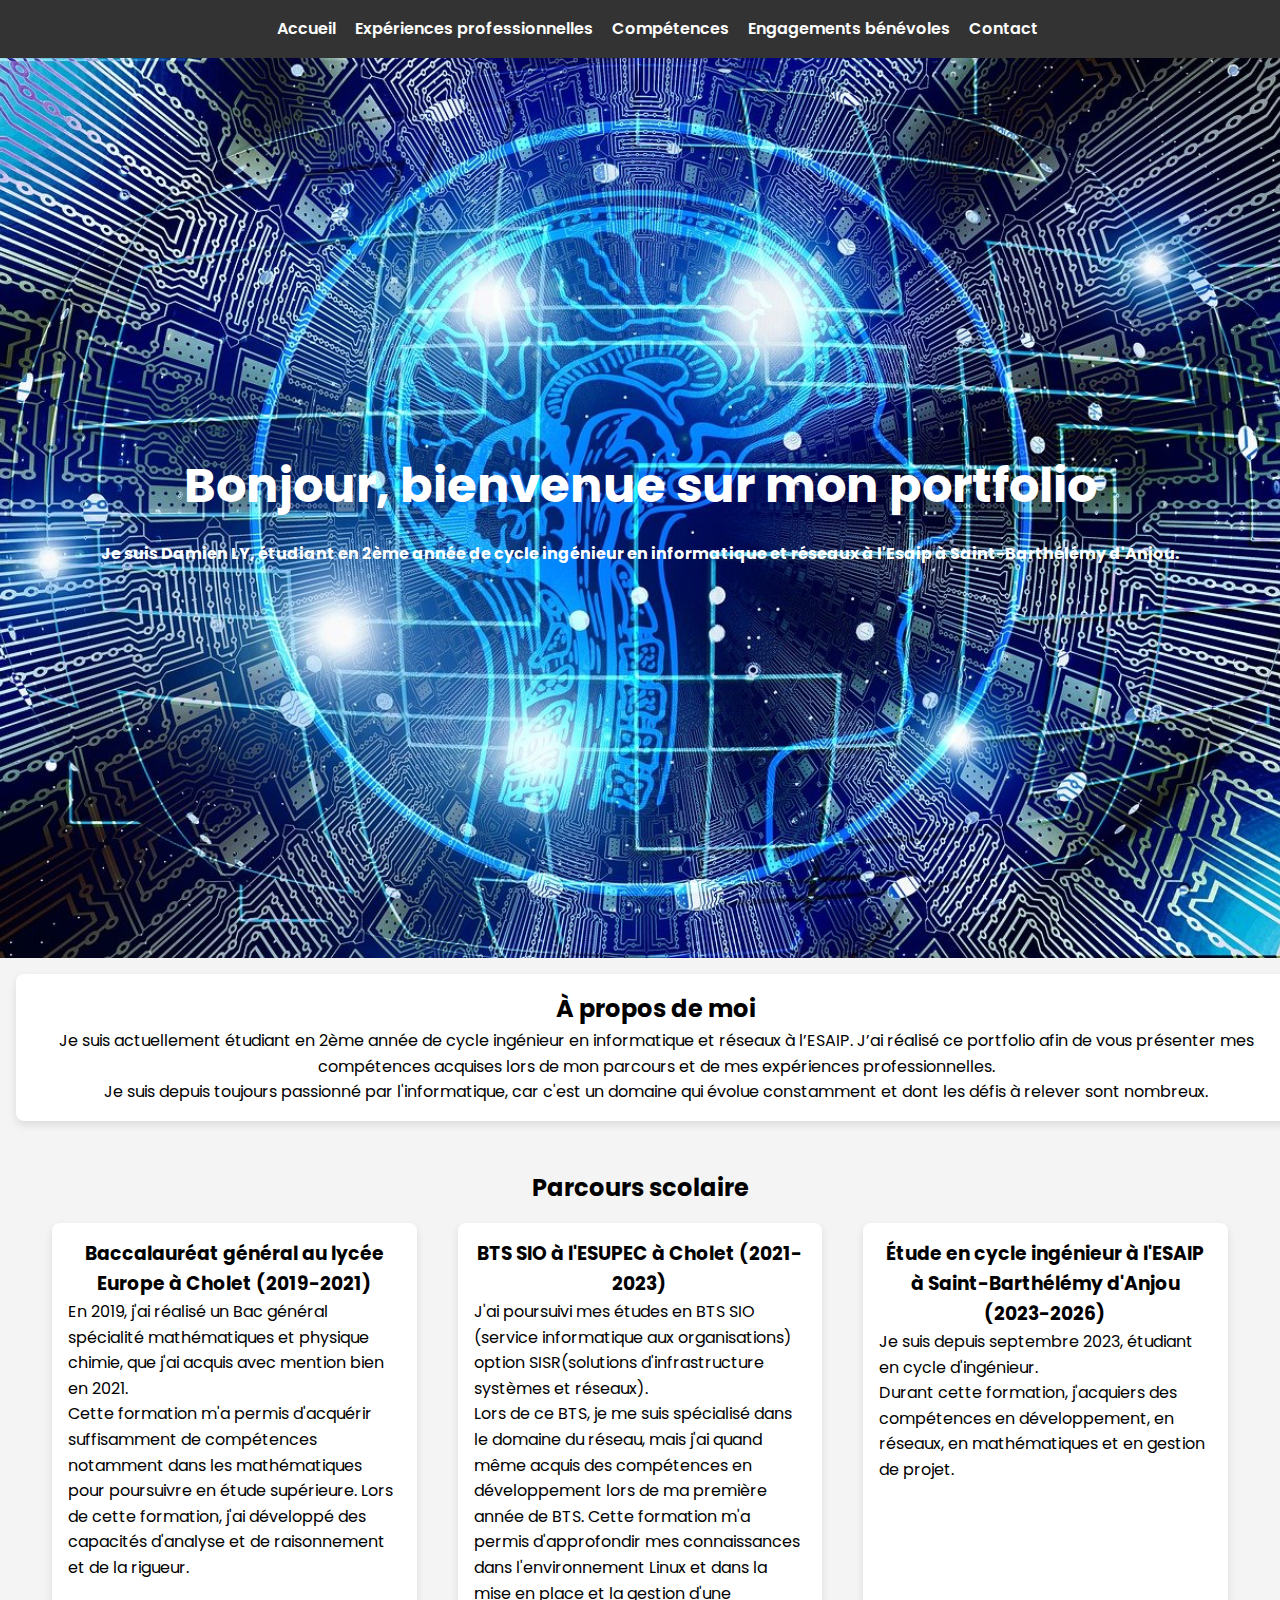
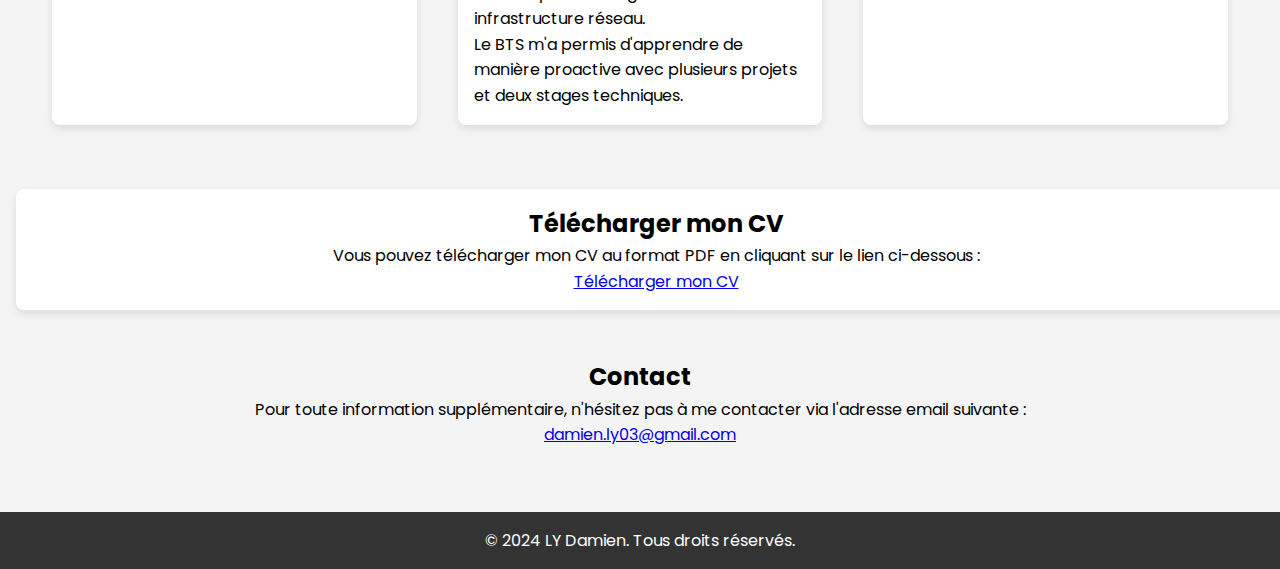
<file: index.html>
<!DOCTYPE html>
<html lang="fr">
<head>
    <meta charset="UTF-8">
    <meta name="viewport" content="width=device-width, initial-scale=1.0">
    <title>Portfolio de Compétences</title>
    <link rel="stylesheet" href="styles.css">
    <link href="https://fonts.googleapis.com/css2?family=Poppins:wght@300;400;600&display=swap" rel="stylesheet">
</head>
<body>
    <header>
        <nav>
            <ul>
                <li><a href="index.html">Accueil</a></li>
                <li><a href="experience-professionnel.html">Expériences professionnelles</a></li>
                <li><a href="competences.html">Compétences</a></li>
                <li><a href="engagements-benevoles.html">Engagements bénévoles</a></li>
                <li><a href="contact.html">Contact</a></li>
            </ul>
        </nav>
    </header>

    <section id="accueil">
        <div class="texte-presentation">
            <h1>Bonjour, bienvenue sur mon portfolio</h1>
            <p><strong>Je suis Damien LY, étudiant en 2ème année de cycle ingénieur en informatique et réseaux à l'Esaip à Saint-Barthélémy d'Anjou.</strong></p>
        </div>
    </section>

    <section id="about">
        <h2>À propos de moi</h2>
        <p>Je suis actuellement étudiant en 2ème année de cycle ingénieur en informatique et réseaux à l’ESAIP. J’ai réalisé ce portfolio afin de vous présenter mes compétences acquises lors de mon parcours et de mes expériences professionnelles.</p>
        <p>Je suis depuis toujours passionné par l'informatique, car c'est un domaine qui évolue constamment et dont les défis à relever sont nombreux.</p>
    </section>
    <section id="parcours-scolaire">
        <h2>Parcours scolaire</h2>
        <div class="parcours-container">
            <div class="formation">
                <h3>Baccalauréat général au lycée Europe à Cholet (2019-2021)</h3>
                <p>En 2019, j'ai réalisé un Bac général spécialité mathématiques et physique chimie, que j'ai acquis avec mention bien en 2021.</p>
                <p>Cette formation m'a permis d'acquérir suffisamment de compétences notamment dans les mathématiques pour poursuivre en étude supérieure. Lors de cette formation, j'ai développé des capacités d'analyse et de raisonnement et de la rigueur.</p>
            </div>
            <div class="formation">
                <h3>BTS SIO à l'ESUPEC à Cholet (2021-2023)</h3>
                <p>J'ai poursuivi mes études en BTS SIO (service informatique aux organisations) option SISR(solutions d'infrastructure systèmes et réseaux).</p>
                <p>Lors de ce BTS, je me suis spécialisé dans le domaine du réseau, mais j'ai quand même acquis des compétences en développement lors de ma première année de BTS. Cette formation m'a permis d'approfondir mes connaissances dans l'environnement Linux et dans la mise en place et la gestion d'une infrastructure réseau.</p>
                <p>Le BTS m'a permis d'apprendre de manière proactive avec plusieurs projets et deux stages techniques.</p>
            </div>
            <div class="formation">
                <h3>Étude en cycle ingénieur à l'ESAIP à Saint-Barthélémy d'Anjou (2023-2026)</h3>
                <p>Je suis depuis septembre 2023, étudiant en cycle d'ingénieur.</p>
                <p>Durant cette formation, j'acquiers des compétences en développement, en réseaux, en mathématiques et en gestion de projet.</p>
            
            </div>
        </div>
    </section>
    <section id="cv">
        <h2>Télécharger mon CV</h2>
        <p>Vous pouvez télécharger mon CV au format PDF en cliquant sur le lien ci-dessous :</p>
        <a href="cv-damien.pdf" download="cv-damien.pdf">Télécharger mon CV</a>
    </section>


    <section id="contact">
        <h2>Contact</h2>
        <p>Pour toute information supplémentaire, n'hésitez pas à me contacter via l'adresse email suivante :</p>
        <a href="monemail">damien.ly03@gmail.com</a>
    </section>

    <footer>
        <p>&copy; 2024 LY Damien. Tous droits réservés.</p>
    </footer>
</body>
</html>
</file>
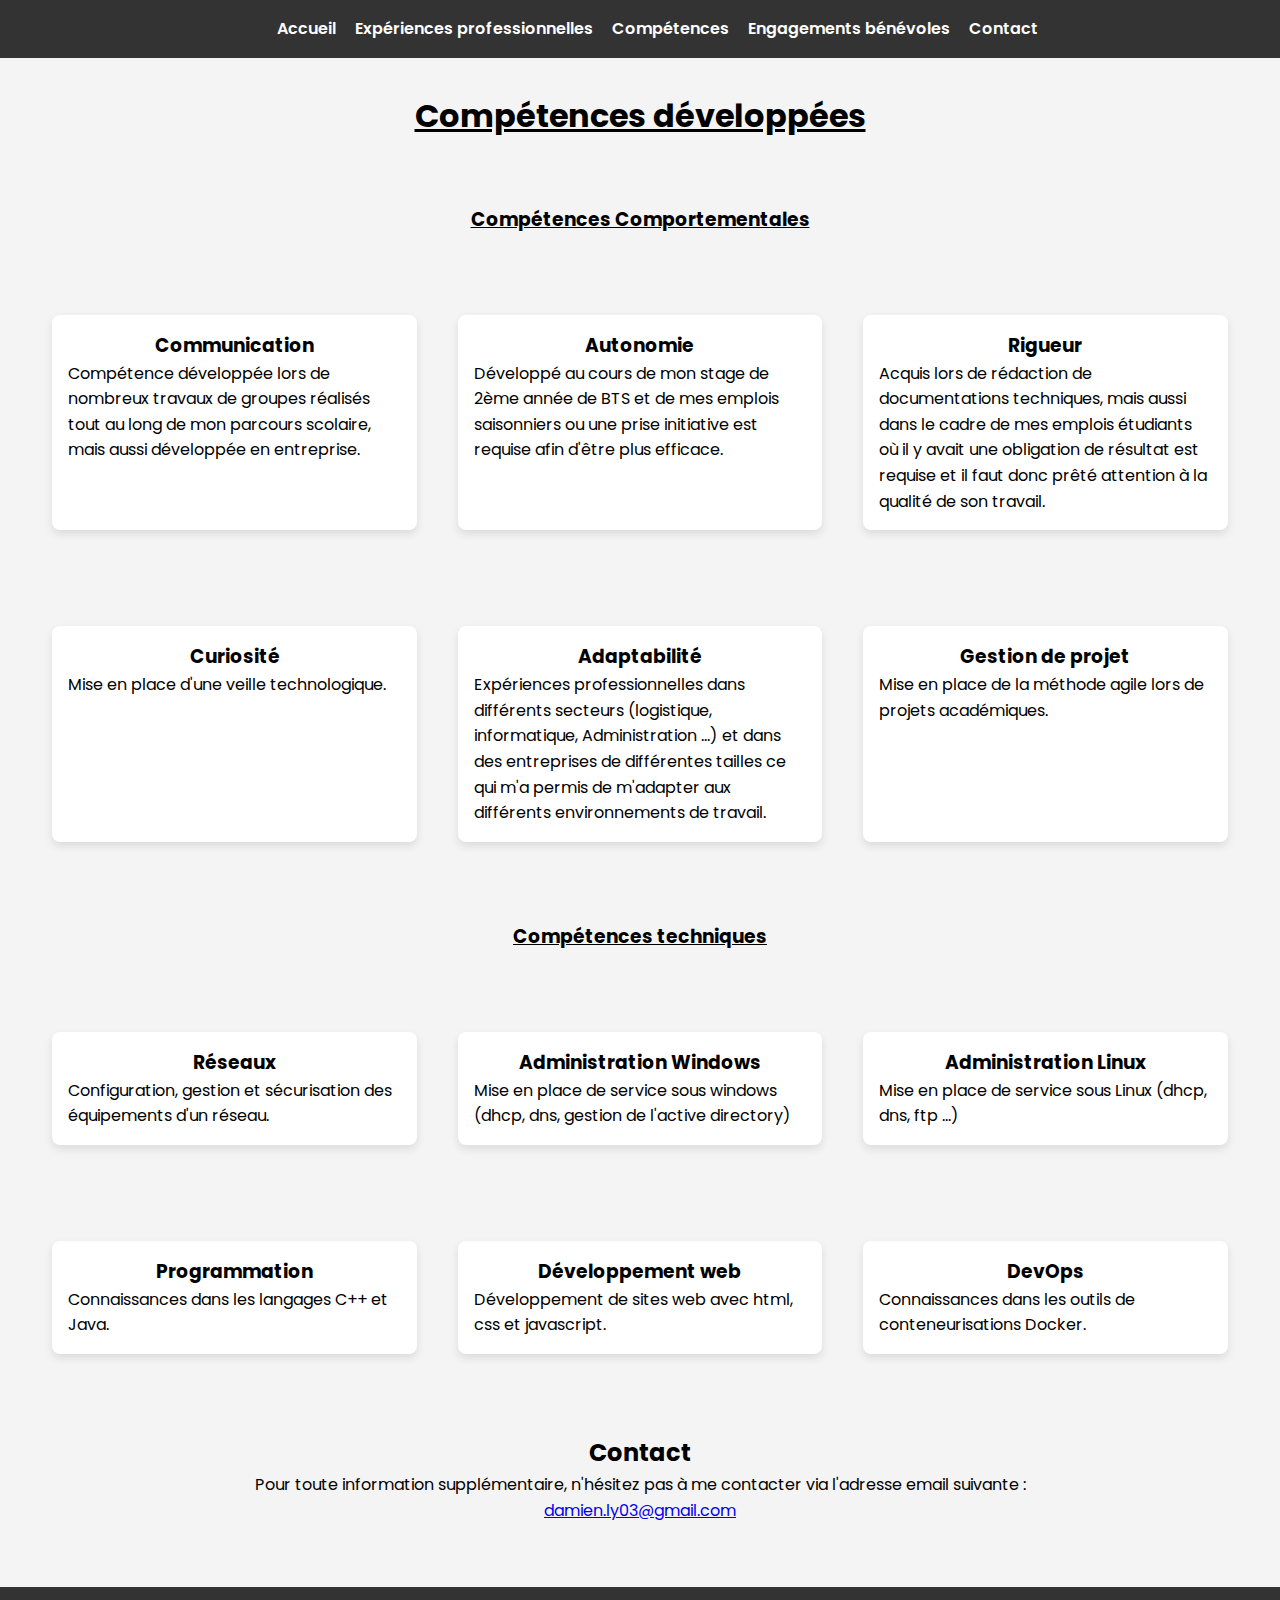
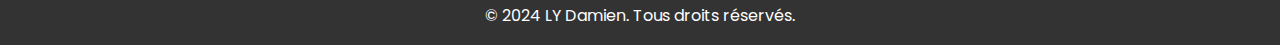
<file: competences.html>
<!DOCTYPE html>
<html lang="fr">
<head>
    <meta charset="UTF-8">
    <meta name="viewport" content="width=device-width, initial-scale=1.0">
    <title>Portfolio de Compétences</title>
    <link rel="stylesheet" href="styles.css">
    <link href="https://fonts.googleapis.com/css2?family=Poppins:wght@300;400;600&display=swap" rel="stylesheet">
</head>
<body>
    <header>
        <nav>
            <ul>
                <li><a href="index.html">Accueil</a></li>
                <li><a href="experience-professionnel.html">Expériences professionnelles</a></li>
                <li><a href="competences.html">Compétences</a></li>
                <li><a href="engagements-benevoles.html">Engagements bénévoles</a></li>
                <li><a href="contact.html">Contact</a></li>
            </ul>
        </nav>
    </header>
    <section id="titre-competence">
        <h1><u>Compétences développées</u></h1>
    </section>
    <section id="titre-competence">
        <h3><u>Compétences Comportementales</u></h3>
    </section>
    <section id="competences">
        <div class="competence-container">
            <div class="competence">
                <h3>Communication</h3>
                <p>Compétence développée lors de nombreux travaux de groupes réalisés tout au long de mon parcours scolaire, mais aussi développée en entreprise.</p>
               </div>
            <div class="competence">
                <h3>Autonomie</h3>
                <p>Développé au cours de mon stage de 2ème année de BTS et de mes emplois saisonniers ou une prise initiative est requise afin d'être plus efficace. </p>
               </div>
            <div class="competence">
                <h3>Rigueur</h3>
                <p>Acquis lors de rédaction de documentations techniques, mais aussi dans le cadre de mes emplois étudiants où il y avait une obligation de résultat est requise et il faut donc prêté attention à la qualité de son travail.</p>
            </div>
        </div>
    </section>
    <section id="competences">
        <div class="competence-container">
            <div class="competence">
                <h3>Curiosité</h3>
                <p>Mise en place d'une veille technologique.</p>
               </div>
            <div class="competence">
                <h3>Adaptabilité</h3>
                <p>Expériences professionnelles dans différents secteurs (logistique, informatique, Administration ...) et dans des entreprises de différentes tailles ce qui m'a permis de m'adapter aux différents environnements de travail.</p>
               </div>
            <div class="competence">
                <h3>Gestion de projet</h3>
                <p>Mise en place de la méthode agile lors de projets académiques.</p>
            </div>
        </div>
    </section>
    <section id="titre-competence">
        <h3><u>Compétences techniques</u></h3>
    </section>
    <section id="competences">
        <div class="competence-container">
            <div class="competence">
                <h3>Réseaux</h3>
                <p>Configuration, gestion et sécurisation des équipements d'un réseau.</p>
               </div>
                
            <div class="competence">
                <h3>Administration Windows</h3>
                <p> Mise en place de service sous windows (dhcp, dns, gestion de l'active directory)</p>
                </div>
            <div class="competence">
                <h3>Administration Linux</h3>
                <p> Mise en place de service sous Linux (dhcp, dns, ftp ...)</p>
            </div>
        </div>
    </section>
    <section id="competences">
        <div class="competence-container">
            <div class="competence">
                <h3>Programmation</h3>
                <p>Connaissances dans les langages C++ et Java.</p>
            </div>
            <div class="competence">
                <h3>Développement web</h3>
                <p>Développement de sites web avec html, css et javascript.</p>
               </div>
            <div class="competence">
                <h3>DevOps</h3>
                <p>Connaissances dans les outils de conteneurisations Docker.</p>
            </div>
        </div>
    </section>
    <section id="contact">
        <h2>Contact</h2>
        <p>Pour toute information supplémentaire, n'hésitez pas à me contacter via l'adresse email suivante :</p>
        <a href="monemail">damien.ly03@gmail.com</a>
    </section>
    <footer>
        <p>&copy; 2024 LY Damien. Tous droits réservés.</p>
    </footer>
</body>
</html>
</file>
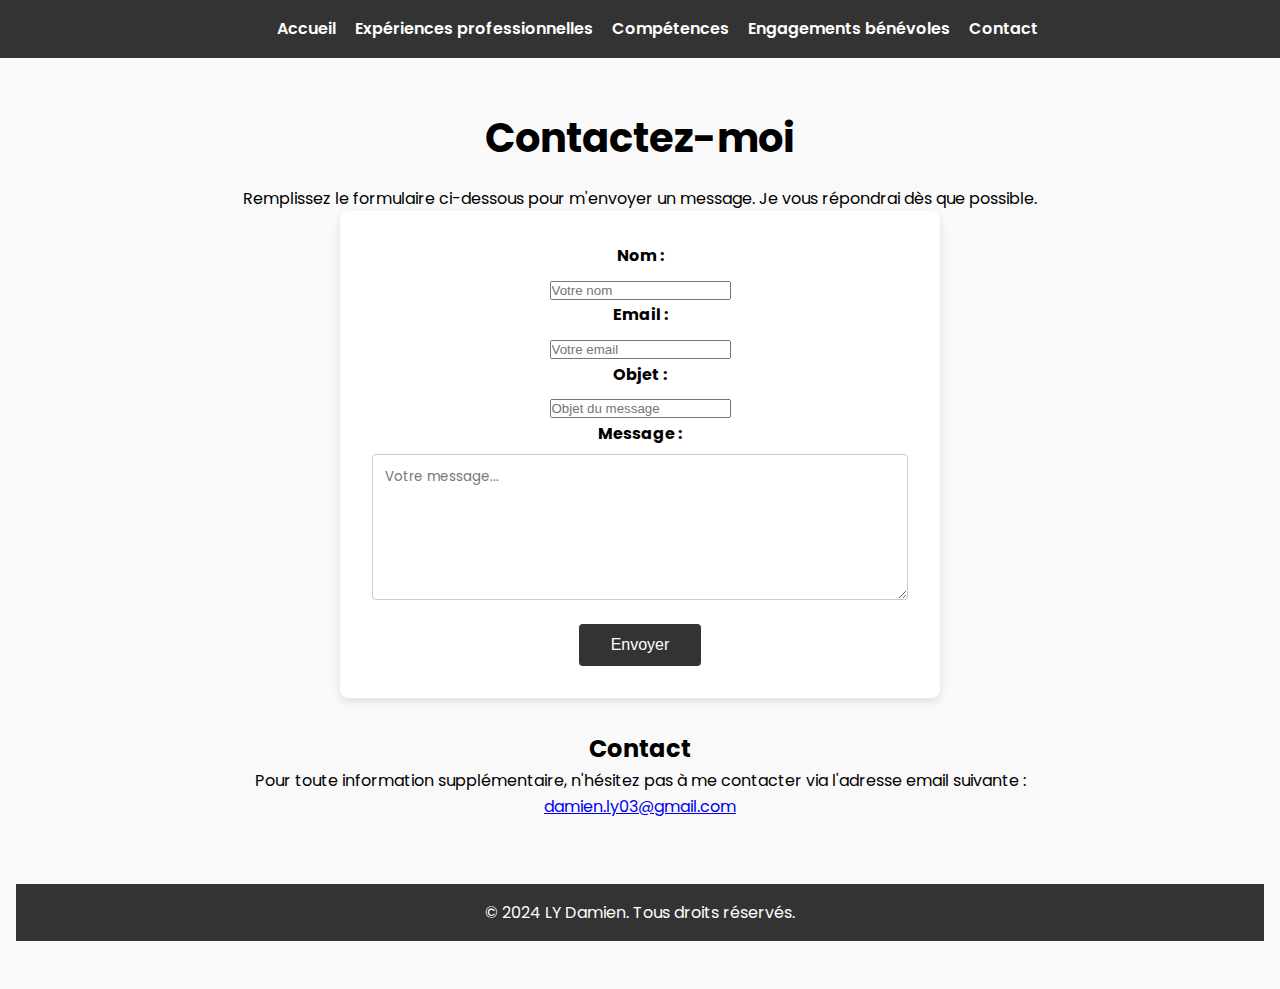
<file: contact.html>
<!DOCTYPE html>
<html lang="fr">
<head>
    <meta charset="UTF-8">
    <meta name="viewport" content="width=device-width, initial-scale=1.0">
    <title>Portfolio de Compétences</title>
    <link rel="stylesheet" href="styles.css">
    <link href="https://fonts.googleapis.com/css2?family=Poppins:wght@300;400;600&display=swap" rel="stylesheet">
</head>
<body>
    <header>
        <nav>
            <ul>
                <li><a href="index.html">Accueil</a></li>
                <li><a href="experience-professionnel.html">Expériences professionnelles</a></li>
                <li><a href="competences.html">Compétences</a></li>
                <li><a href="engagements-benevoles.html">Engagements bénévoles</a></li>
                <li><a href="contact.html">Contact</a></li>
            </ul>
        </nav>
    </header>
    <section id="contact-page">
        <div class="container">
            <h1>Contactez-moi</h1>
            <p>Remplissez le formulaire ci-dessous pour m'envoyer un message. Je vous répondrai dès que possible.</p>
            <form action="submit_form.php" method="POST" class="contact-form">
                <label for="name">Nom :</label>
                <input type="text" id="name" name="name" placeholder="Votre nom" required>

                <label for="email">Email :</label>
                <input type="email" id="email" name="email" placeholder="Votre email" required>

                <label for="subject">Objet :</label>
                <input type="text" id="subject" name="subject" placeholder="Objet du message" required>

                <label for="message">Message :</label>
                <textarea id="message" name="message" rows="6" placeholder="Votre message..." required></textarea>

                <button type="submit">Envoyer</button>
            </form>
    <section id="contact">
        <h2>Contact</h2>
        <p>Pour toute information supplémentaire, n'hésitez pas à me contacter via l'adresse email suivante :</p>
        <a href="monemail">damien.ly03@gmail.com</a>
    </section>
    <footer>
        <p>&copy; 2024 LY Damien. Tous droits réservés.</p>
    </footer>
</body>
</html>
</file>
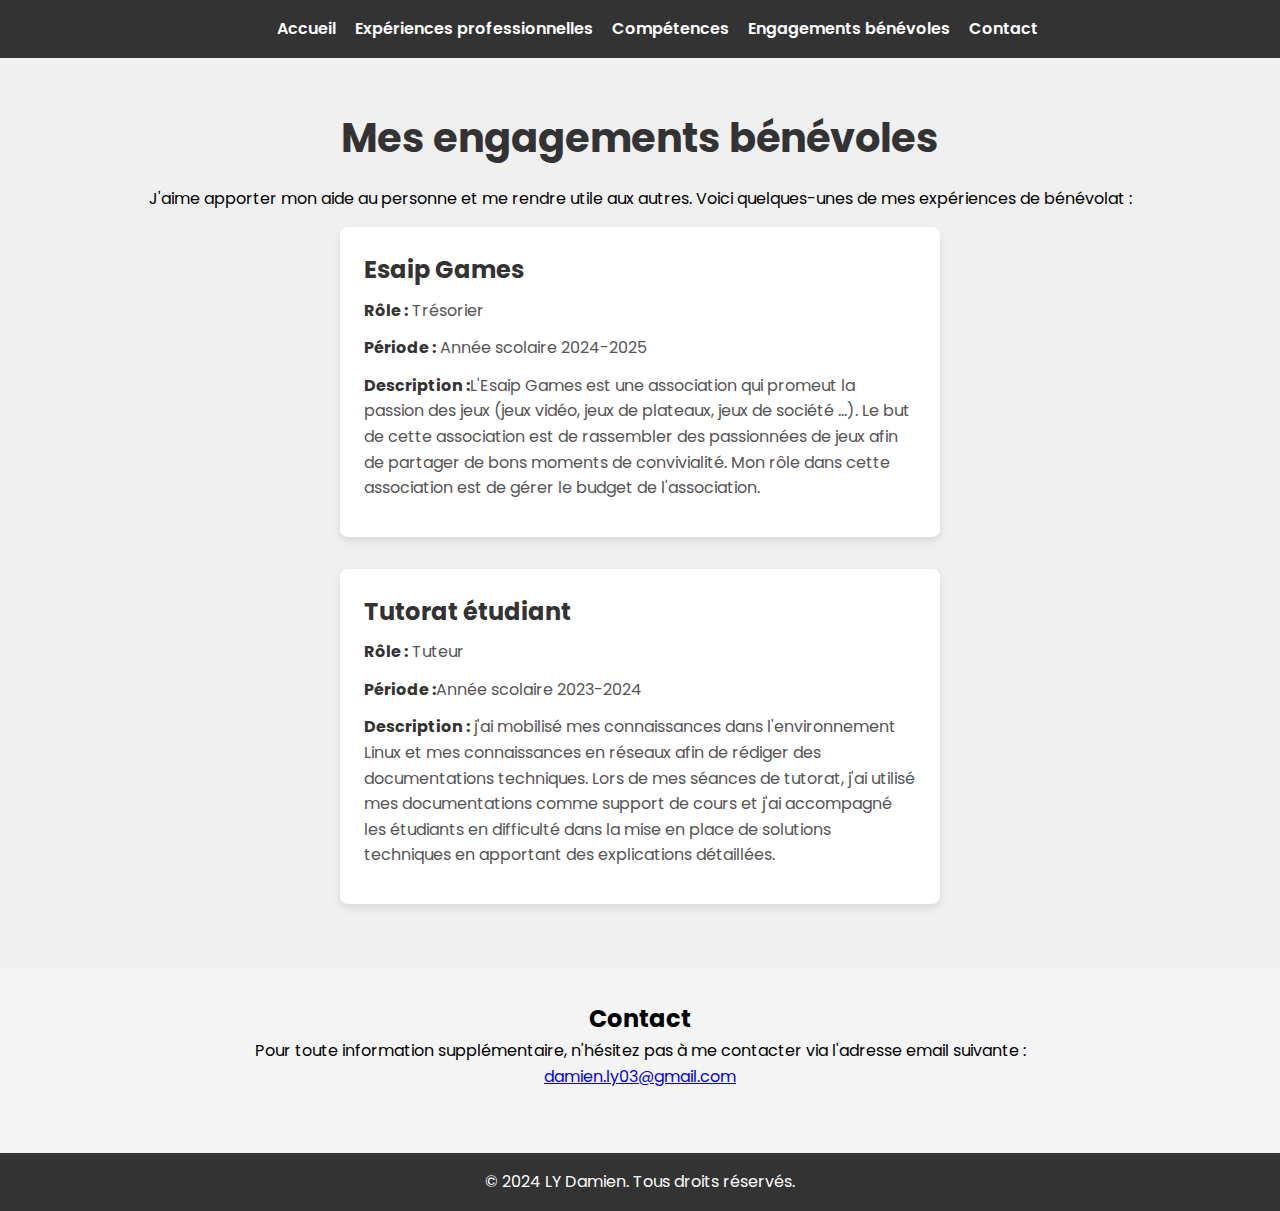
<file: engagements-benevoles.html>
<!DOCTYPE html>
<html lang="fr">
<head>
    <meta charset="UTF-8">
    <meta name="viewport" content="width=device-width, initial-scale=1.0">
    <title>Portfolio de Compétences</title>
    <link rel="stylesheet" href="styles.css">
    <link href="https://fonts.googleapis.com/css2?family=Poppins:wght@300;400;600&display=swap" rel="stylesheet">
</head>
<body>
    <header>
        <nav>
            <ul>
                <li><a href="index.html">Accueil</a></li>
                <li><a href="experience-professionnel.html">Expériences professionnelles</a></li>
                <li><a href="competences.html">Compétences</a></li>
                <li><a href="engagements-benevoles.html">Engagements bénévoles</a></li>
                <li><a href="contact.html">Contact</a></li>
            </ul>
        </nav>
    </header>
    <section id="benevolat-page">
        <div class="container">
            <h1>Mes engagements bénévoles</h1>
            <p>J'aime apporter mon aide au personne et me rendre utile aux autres. Voici quelques-unes de mes expériences de bénévolat :</p>

            <div class="benevolat-container">
                <div class="benevolat-item">
                    <h2>Esaip Games</h2>
                    <p><strong>Rôle :</strong> Trésorier</p>
                    <p><strong>Période :</strong> Année scolaire 2024-2025</p>
                    <p><strong>Description :</strong>L'Esaip Games est une association qui promeut la passion des jeux (jeux vidéo, jeux de plateaux, jeux de société ...). Le but de cette association est de rassembler des passionnées de jeux afin de partager de bons moments de convivialité. Mon rôle dans cette association est de gérer le budget de l'association.
                    </p>
                </div>

                <div class="benevolat-item">
                    <h2>Tutorat étudiant</h2>
                    <p><strong>Rôle :</strong> Tuteur</p>
                    <p><strong>Période :</strong>Année scolaire 2023-2024</p>
                    <p><strong>Description :</strong> j'ai mobilisé mes connaissances dans l'environnement Linux et mes connaissances en réseaux afin de rédiger des documentations techniques. Lors de mes séances de tutorat, j'ai utilisé mes documentations comme support de cours et j'ai accompagné les étudiants en difficulté dans la mise en place de solutions techniques en apportant des explications détaillées.</p>
                </div>
            </div>
        </div>
    </section>
    <section id="contact">
        <h2>Contact</h2>
        <p>Pour toute information supplémentaire, n'hésitez pas à me contacter via l'adresse email suivante :</p>
        <a href="monemail">damien.ly03@gmail.com</a>
    </section>
    <footer>
        <p>&copy; 2024 LY Damien. Tous droits réservés.</p>
    </footer>
</body>
</html>
</file>
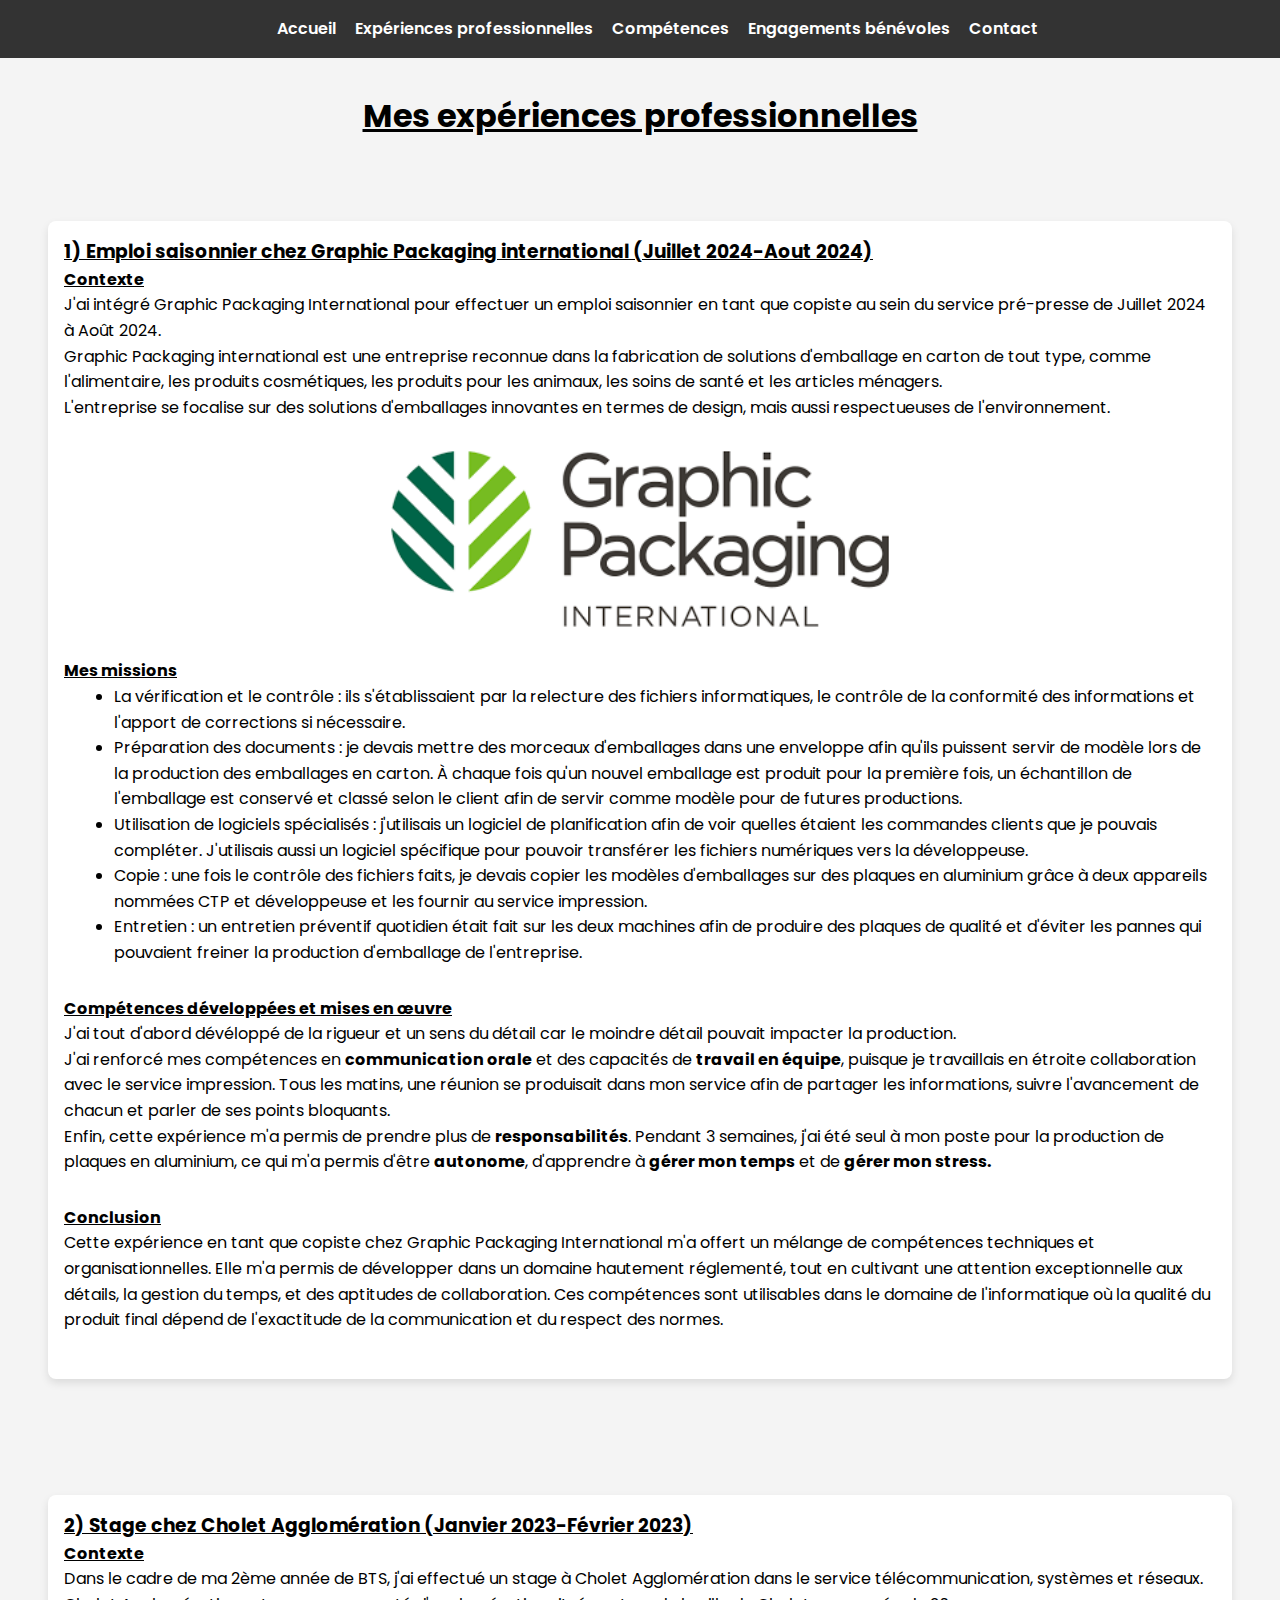
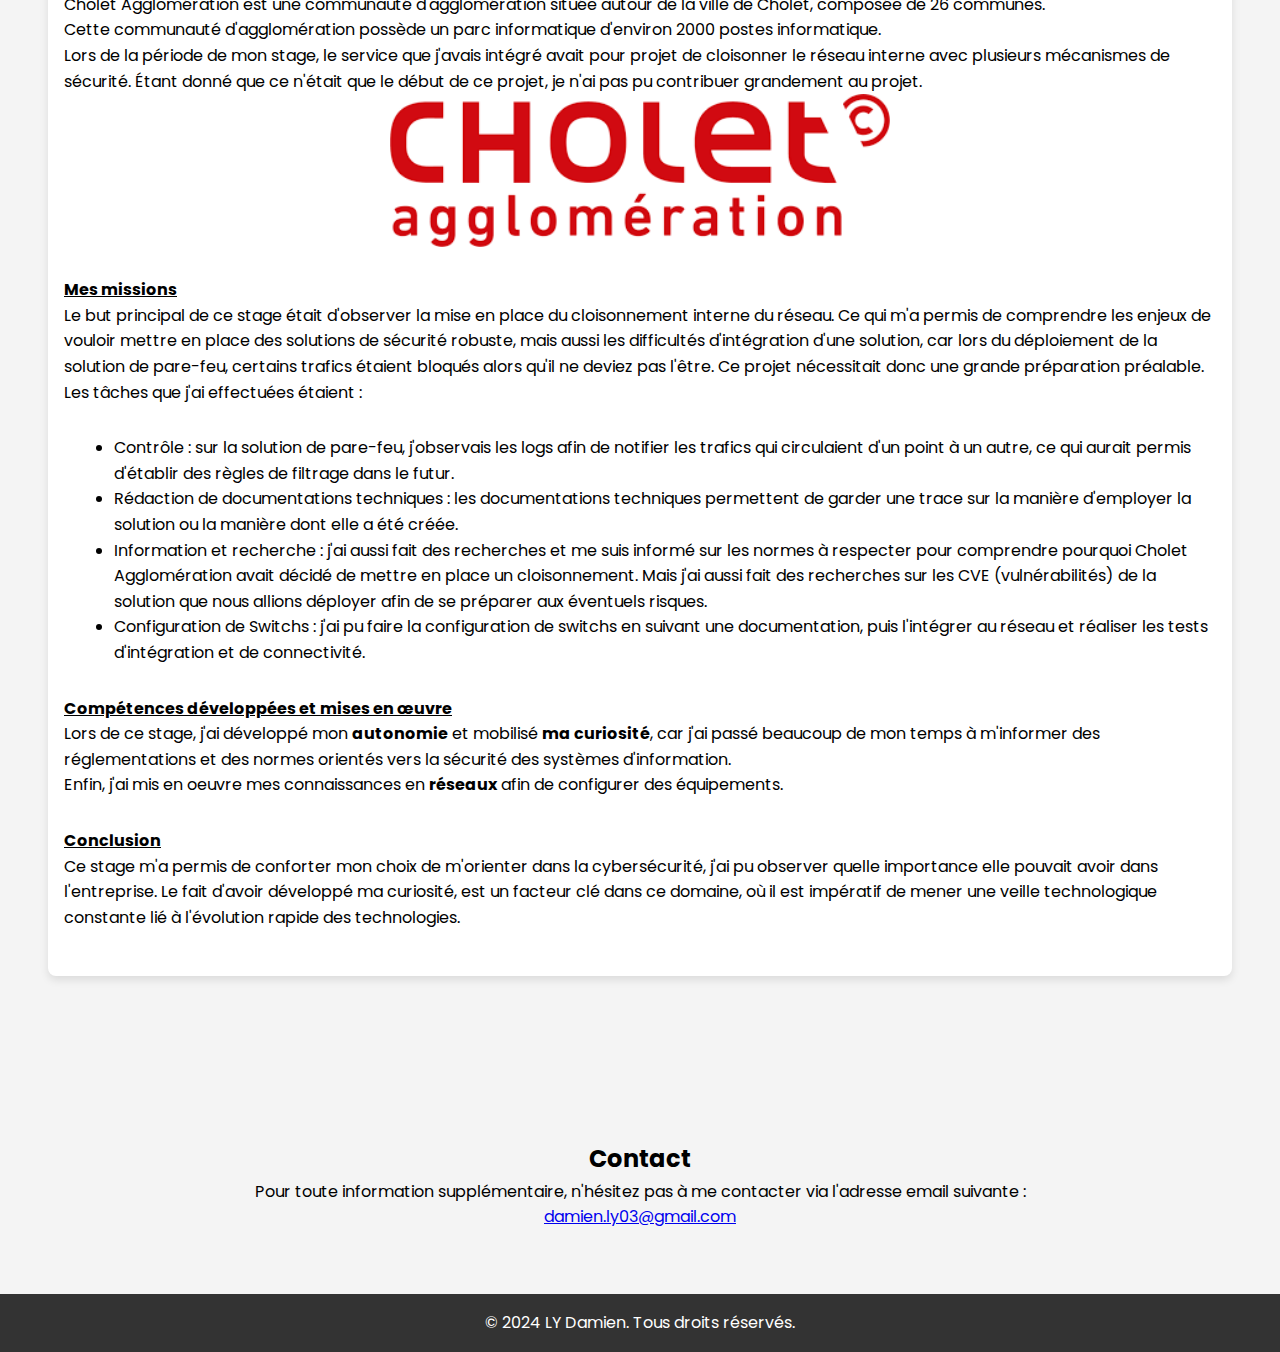
<file: experience-professionnel.html>
<!DOCTYPE html>
<html lang="fr">
<head>
    <meta charset="UTF-8">
    <meta name="viewport" content="width=device-width, initial-scale=1.0">
    <title>Portfolio de Compétences</title>
    <link rel="stylesheet" href="styles.css">
    <link href="https://fonts.googleapis.com/css2?family=Poppins:wght@300;400;600&display=swap" rel="stylesheet">
</head>
<body>
    <header>
        <nav>
            <ul>
                <li><a href="index.html">Accueil</a></li>
                <li><a href="experience-professionnel.html">Expériences professionnelles</a></li>
                <li><a href="competences.html">Compétences</a></li>
                <li><a href="engagements-benevoles.html">Engagements bénévoles</a></li>
                <li><a href="contact.html">Contact</a></li>
            </ul>
        </nav>
    </header>
    <section id="titre-exp-pro">
        <h1><u>Mes expériences professionnelles</u></h1>
    </section>
    <section id="exp-pro">
        <div class="exp-pro-container">
            <div class="experience">
                <h3><u>1) Emploi saisonnier chez Graphic Packaging international (Juillet 2024-Aout 2024)</u></h3>
              
                <h4><u>Contexte</u></h4>
                <p>J'ai intégré Graphic Packaging International pour effectuer un emploi saisonnier en tant que copiste au sein du service pré-presse de Juillet 2024 à Août 2024.<br>
                Graphic Packaging international est une entreprise reconnue dans la fabrication de solutions d'emballage en carton de tout type, comme l'alimentaire, les produits cosmétiques, les produits pour les animaux, les soins de santé et les articles ménagers.<br>
                L'entreprise se focalise sur des solutions d'emballages innovantes en termes de design, mais aussi respectueuses de l'environnement.</p>  
                <img src="graphic_packaging.png" alt="logo Graphic Packaging International" id="images_exp">
                <p><h4><u>Mes missions</u></h4>
                    <ul>
                        <li>La vérification et le contrôle : ils s'établissaient par la relecture des fichiers informatiques, le contrôle de la conformité des informations et l'apport de corrections si nécessaire.</li>
                        <li>Préparation des documents : je devais mettre des morceaux d'emballages dans une enveloppe afin qu'ils puissent servir de modèle lors de la production des emballages en carton. À chaque fois qu'un nouvel emballage est produit pour la première fois, un échantillon de l'emballage est conservé et classé selon le client afin de servir comme modèle pour de futures productions.  </li>
                        <li>Utilisation de logiciels spécialisés : j'utilisais un logiciel de planification afin de voir quelles étaient les commandes clients que je pouvais compléter. J'utilisais aussi un logiciel spécifique pour pouvoir transférer les fichiers numériques vers la développeuse.  </li>
                        <li>Copie :  une fois le contrôle des fichiers faits, je devais copier les modèles d'emballages sur des plaques en aluminium grâce à deux appareils nommées CTP et développeuse et les fournir au service impression.</li>
                        <li>Entretien :  un entretien préventif quotidien était fait sur les deux machines afin de produire des plaques de qualité et d'éviter les pannes qui pouvaient freiner la production d'emballage de l'entreprise.</li>
                    </ul>
                </p>
                <h4><u>Compétences développées et mises en œuvre</u></h4>
                <p>J'ai tout d'abord dévéloppé de la rigueur et un sens du détail car le moindre détail pouvait impacter la production.
                <br>J'ai renforcé mes compétences en <strong>communication orale</strong> et des capacités de <strong>travail en équipe</strong>, puisque je travaillais en étroite collaboration avec le service impression. Tous les matins, une réunion se produisait dans mon service afin de partager les informations, suivre l'avancement de chacun et parler de ses points bloquants. <br>
                Enfin, cette expérience m'a permis de prendre plus de <strong>responsabilités</strong>. Pendant 3 semaines, j'ai été seul à mon poste pour la production de plaques en aluminium, ce qui m'a permis d'être <strong>autonome</strong>, d'apprendre à <strong>gérer mon temps</strong> et de <strong>gérer mon stress.</strong></p>
                
                <h4><u>Conclusion</u></h4>
                <p>Cette expérience en tant que copiste chez Graphic Packaging International m'a offert un mélange de compétences techniques et organisationnelles. Elle m'a permis de développer dans un domaine hautement réglementé, tout en cultivant une attention exceptionnelle aux détails, la gestion du temps, et des aptitudes de collaboration. Ces compétences sont utilisables dans le domaine de l'informatique où la qualité du produit final dépend de l'exactitude de la communication et du respect des normes. </p>
                </div>

                <div class="experience">
                    <h3><u>2) Stage chez Cholet Agglomération (Janvier 2023-Février 2023)</u></h3>
                   
                    <h4><u>Contexte</u></h4>
                    <p>Dans le cadre de ma 2ème année de BTS, j'ai effectué un stage à Cholet Agglomération dans le service télécommunication, systèmes et réseaux.
                    <br>Cholet Agglomération est une communauté d'agglomération située autour de la ville de Cholet, composée de 26 communes.
                    <br>Cette communauté d'agglomération possède un parc informatique d'environ 2000 postes informatique.
                    <br>Lors de la période de mon stage, le service que j'avais intégré avait pour projet de cloisonner le réseau interne avec plusieurs mécanismes de sécurité. Étant donné que ce n'était que le début de ce projet, je n'ai pas pu contribuer grandement au projet.
                     <img src="cholet_agglo.png" alt="logo Cholet agglomération" id="images_exp">
                     <h4><u>Mes missions</u></h4>
                    <p>Le but principal de ce stage était d'observer la mise en place du cloisonnement interne du réseau. Ce qui m'a permis de comprendre les enjeux de vouloir mettre en place des solutions de sécurité robuste, mais aussi les difficultés d'intégration d'une solution, car lors du déploiement de la solution de pare-feu, certains trafics étaient bloqués alors qu'il ne deviez pas l'être. Ce projet nécessitait donc une grande préparation préalable.
                    <br>Les tâches que j'ai effectuées étaient : 
                        <ul>
                            <li>Contrôle : sur la solution de pare-feu, j'observais les logs afin de notifier les trafics qui circulaient d'un point à un autre, ce qui aurait permis d'établir des règles de filtrage dans le futur.</li>
                            <li>Rédaction de documentations techniques : les documentations techniques permettent de garder une trace sur la manière d'employer la solution ou la manière dont elle a été créée.</li>
                            <li>Information et recherche : j'ai aussi fait des recherches et me suis informé sur les normes à respecter pour comprendre pourquoi Cholet Agglomération avait décidé de mettre en place un cloisonnement. Mais j'ai aussi fait des recherches sur les CVE (vulnérabilités) de la solution que nous allions déployer afin de se préparer aux éventuels risques. </li>
                            <li>Configuration de Switchs : j'ai pu faire la configuration de switchs en suivant une documentation, puis l'intégrer au réseau et réaliser les tests d'intégration et de connectivité.</li>
                        </ul>
                    </p>
                    <h4><u>Compétences développées et mises en œuvre</u></h4>
                    <p>Lors de ce stage, j'ai développé mon <strong>autonomie</strong> et mobilisé <strong>ma curiosité</strong>, car j'ai passé beaucoup de mon temps à m'informer des réglementations et des normes orientés vers la sécurité des systèmes d'information.
                    <br>Enfin, j'ai mis en oeuvre mes connaissances en <strong>réseaux</strong> afin de configurer des équipements.</p>
                    
                    <h4><u>Conclusion</u></h4>
                    <p>Ce stage m'a permis de conforter mon choix de m'orienter dans la cybersécurité, j'ai pu observer quelle importance elle pouvait avoir dans l'entreprise. Le fait d'avoir développé ma curiosité, est un facteur clé dans ce domaine, où il est impératif de mener une veille technologique constante lié à l'évolution rapide des technologies.</p>
                    </div>
        </div>
    </section>
    <section id="contact">
        <h2>Contact</h2>
        <p>Pour toute information supplémentaire, n'hésitez pas à me contacter via l'adresse email suivante :</p>
        <a href="monemail">damien.ly03@gmail.com</a>
    </section>
    <footer>
        <p>&copy; 2024 LY Damien. Tous droits réservés.</p>
    </footer>
</body>
</html>
</file>
<file: styles.css>
* {
    margin: 0;
    padding: 0;
    box-sizing: border-box;
}

body {
    font-family: 'Poppins', sans-serif;
    line-height: 1.6;
    background-color: #f4f4f4;
}

header {
    background-color: #333;
    color: #fff;
    padding: 1rem;
    text-align: center;
}

nav ul {
    list-style: none;
}

nav ul li {
    display: inline;
    margin-right: 15px;
}

nav ul li a {
    color: #fff;
    text-decoration: none;
    font-weight: 600;
}

#accueil {
    background: url('ia-image.jpg') no-repeat center center/cover;
    height: 100vh;
    color: white;
    display: flex;
    justify-content: center;
    align-items: center;
    text-align: center;
}

.texte-presentation h1 {
    font-size: 3rem;
    margin-bottom: 1rem;
}

section {
    padding: 2rem;
    text-align: center;
}

#parcours-scolaire .parcours-container, #competences .competence-container, #exp-pro .exp-pro-container {
    display: flex;
    justify-content: space-around;
    flex-wrap: wrap;
}

#about, #cv{
    width: 100%;
    background-color: #fff;
    padding: 1rem;
    margin: 1rem;
    border-radius: 8px;
    box-shadow: 0 4px 8px rgba(0, 0, 0, 0.1);
}

.formation h3,.competence h3,.experience h3 h4{
    text-align: center;
}

ul{
    margin-left: 50px;
}

.formation,.competence {
    background-color: #fff;
    padding: 1rem;
    margin: 1rem;
    width: 30%;
    border-radius: 8px;
    box-shadow: 0 4px 8px rgba(0, 0, 0, 0.1);
    text-align: left;
}
.experience{
    background-color: #fff;
    padding: 1rem;
    margin: 1rem;
    width: 100%;
    border-radius: 8px;
    box-shadow: 0 4px 8px rgba(0, 0, 0, 0.1);
    text-align: left;
    margin-bottom: 100px;
}
.experience p{
    margin-bottom: 30px;
}
#images_exp {
    display: block;
    margin: auto;
    width: 500px;
    height: auto;
}
/* Style spécifique pour la page de contact */
#contact-page {
    padding: 3rem 1rem;
    background-color: #f9f9f9;
    text-align: center;
}

#contact-page h1 {
    font-size: 2.5rem;
    margin-bottom: 1rem;
}

.contact-form {
    max-width: 600px;
    margin: 0 auto;
    background-color: white;
    padding: 2rem;
    box-shadow: 0 4px 8px rgba(0, 0, 0, 0.1);
    border-radius: 8px;
}

.contact-form label {
    display: block;
    margin-bottom: 0.5rem;
    font-weight: bold;
}


.contact-form textarea {
    width: 100%;
    padding: 0.75rem;
    margin-bottom: 1rem;
    border: 1px solid #ccc;
    border-radius: 4px;
    font-family: 'Poppins', sans-serif;
}

.contact-form button {
    padding: 0.75rem 2rem;
    background-color: #333;
    color: white;
    border: none;
    border-radius: 4px;
    cursor: pointer;
    font-size: 1rem;
    transition: background-color 0.3s ease;
}

.contact-form button:hover {
    background-color: #555;
}
/* Style spécifique pour la page de bénévolat */
#benevolat-page {
    padding: 3rem 1rem;
    background-color: #f0f0f0;
    text-align: center;
}

#benevolat-page h1 {
    font-size: 2.5rem;
    margin-bottom: 1rem;
    color: #333;
}

.benevolat-container {
    display: flex;
    flex-direction: column;
    align-items: center;
}

.benevolat-item {
    background-color: white;
    padding: 1.5rem;
    margin: 1rem;
    width: 100%;
    max-width: 600px;
    border-radius: 8px;
    box-shadow: 0 4px 8px rgba(0, 0, 0, 0.1);
    text-align: left;
}

.benevolat-item h2 {
    color: #333;
    font-size: 1.5rem;
    margin-bottom: 0.5rem;
}

.benevolat-item p {
    margin-bottom: 0.75rem;
    line-height: 1.6;
    color: #555;
}

.benevolat-item strong {
    color: #333;
}

footer {
    background-color: #333;
    color: #fff;
    text-align: center;
    padding: 1rem;
    margin-top: 2rem;
}
</file>
